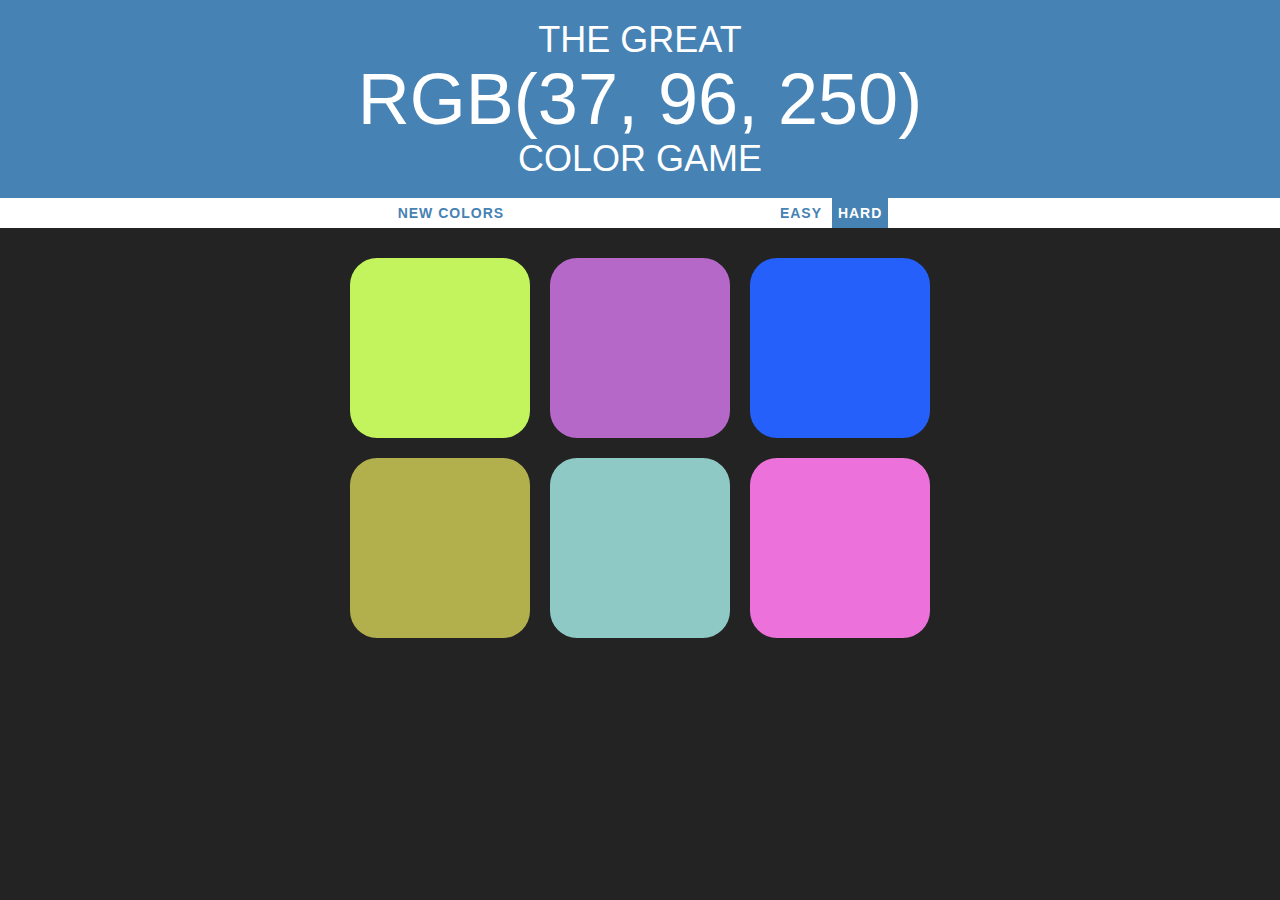
<file: index.html>
<!DOCTYPE html>
<html>
<head>
	<title>Color Game</title>
	 <!-- Link to bootstrap -->
	<link rel="stylesheet" type="text/css" href="https://maxcdn.bootstrapcdn.com/bootstrap/3.3.5/css/bootstrap.min.css">
	<!-- Link to CSS -->
	<link rel="stylesheet" type="text/css" href="colorGame.css">
</head>

<body>

	<h1>
		The Great 
		<br>
		<span id="colorDisplay">RGB</span> 
		<br>
		color game
	</h1>

	<div id="stripe">
		<button id="reset">New colors</button>
		<span id="message"></span>
		<button id="easyBtn">Easy</button>
		<button id="hardBtn"class="selected">Hard</button>
	</div>
	<div id="container">
		<div class="square"></div>
		<div class="square"></div>
		<div class="square"></div>
		<div class="square"></div>
		<div class="square"></div>
		<div class="square"></div>
	</div>

<script type="text/javascript" src="colorGame.js"></script>
</body>
</html>
</file>
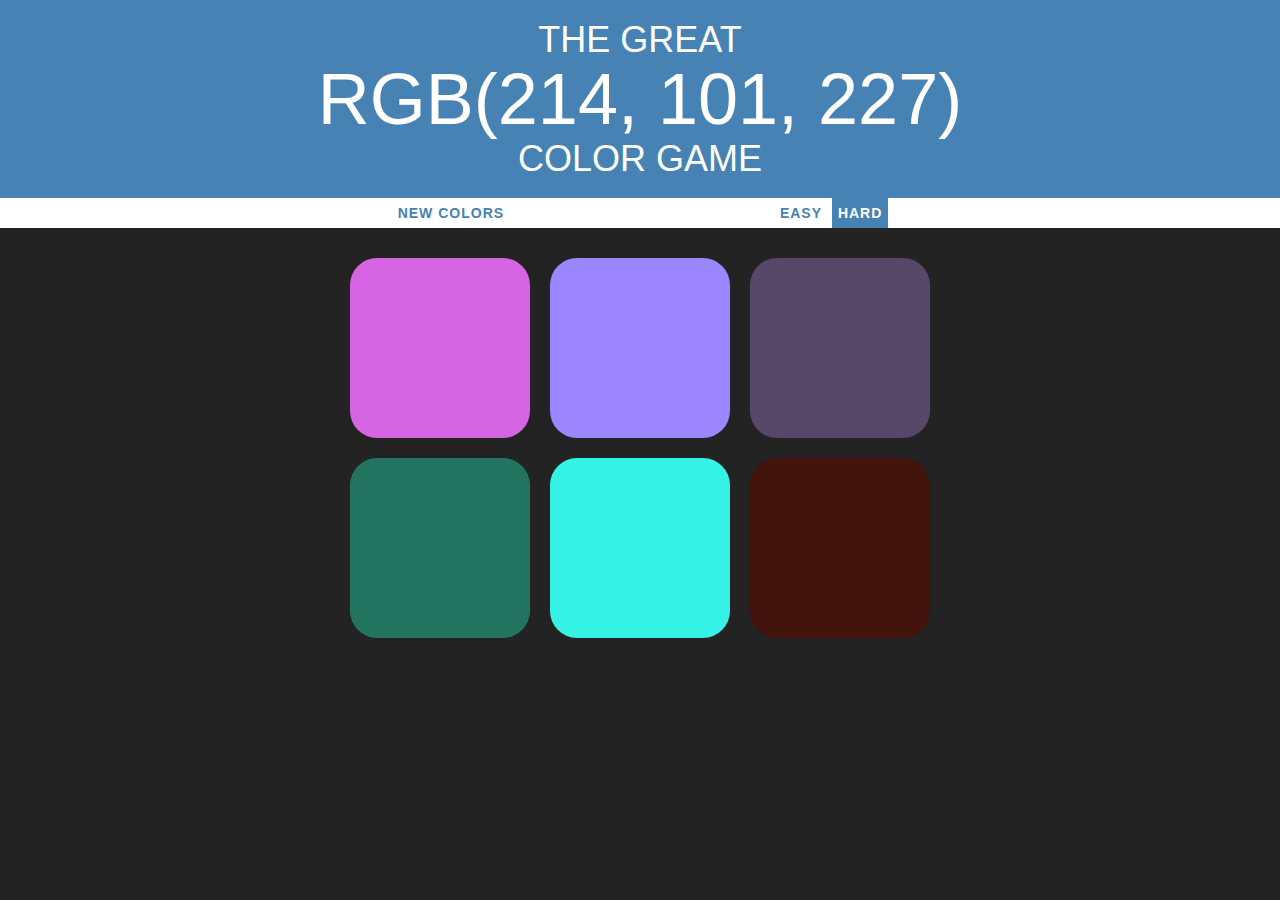
<file: colorGame.html>
<!DOCTYPE html>
<html>
<head>
	<title>Color Game</title>
	 <!-- Link to bootstrap -->
	<link rel="stylesheet" type="text/css" href="https://maxcdn.bootstrapcdn.com/bootstrap/3.3.5/css/bootstrap.min.css">
	<!-- Link to CSS -->
	<link rel="stylesheet" type="text/css" href="colorGame.css">
</head>

<body>

	<h1>
		The Great 
		<br>
		<span id="colorDisplay">RGB</span> 
		<br>
		color game
	</h1>

	<div id="stripe">
		<button id="reset">New colors</button>
		<span id="message"></span>
		<button id="easyBtn">Easy</button>
		<button id="hardBtn"class="selected">Hard</button>
	</div>
	<div id="container">
		<div class="square"></div>
		<div class="square"></div>
		<div class="square"></div>
		<div class="square"></div>
		<div class="square"></div>
		<div class="square"></div>
	</div>

<script type="text/javascript" src="colorGame.js"></script>
</body>
</html>
</file>
<file: colorGame.css>
body {
	background: #232323;
	margin: 0;

}

h1 {
	color: white;
	text-align: center;
	background: steelblue;
	margin: 0;
	font-weight: normal;
	line-height: 1.1;
	padding: 20px 0;
	text-transform: uppercase;
}

/* Squares */
.square {
	width: 30%;
	padding-bottom: 30%;
	background-color: purple;
	margin: 1.66%;
	float: left;
	border-radius: 15%;
	transition: background 0.6s;
	--webkit-transition: background 0.6s;
	-moz-webkit-transition: background 0.6s;

}

#stripe {
	height: 30px;
	background: white;
	text-align: center;
	color: black;
}

.selected {
	color: white;
	background: steelblue;
}

#colorDisplay {
	font-size: 200%;
}

#container {
	margin: 20px auto;
	max-width: 600px;
}

button {
	border: none;
	background: none;
	text-transform: uppercase;
	height: 100%;
	font-weight: 700;
	color: steelblue;
	letter-spacing: 1px;
	font-size: inherit;
	transition: all 0.3s;
	--webkit-transition: all 0.3s;
	-moz-webkit-transition: all 0.3s;
	outline: none;
}

button:hover {
	color: white;
	background: steelblue;
}

#message {
	display: inline-block;
	width: 20%;
}
</file>
